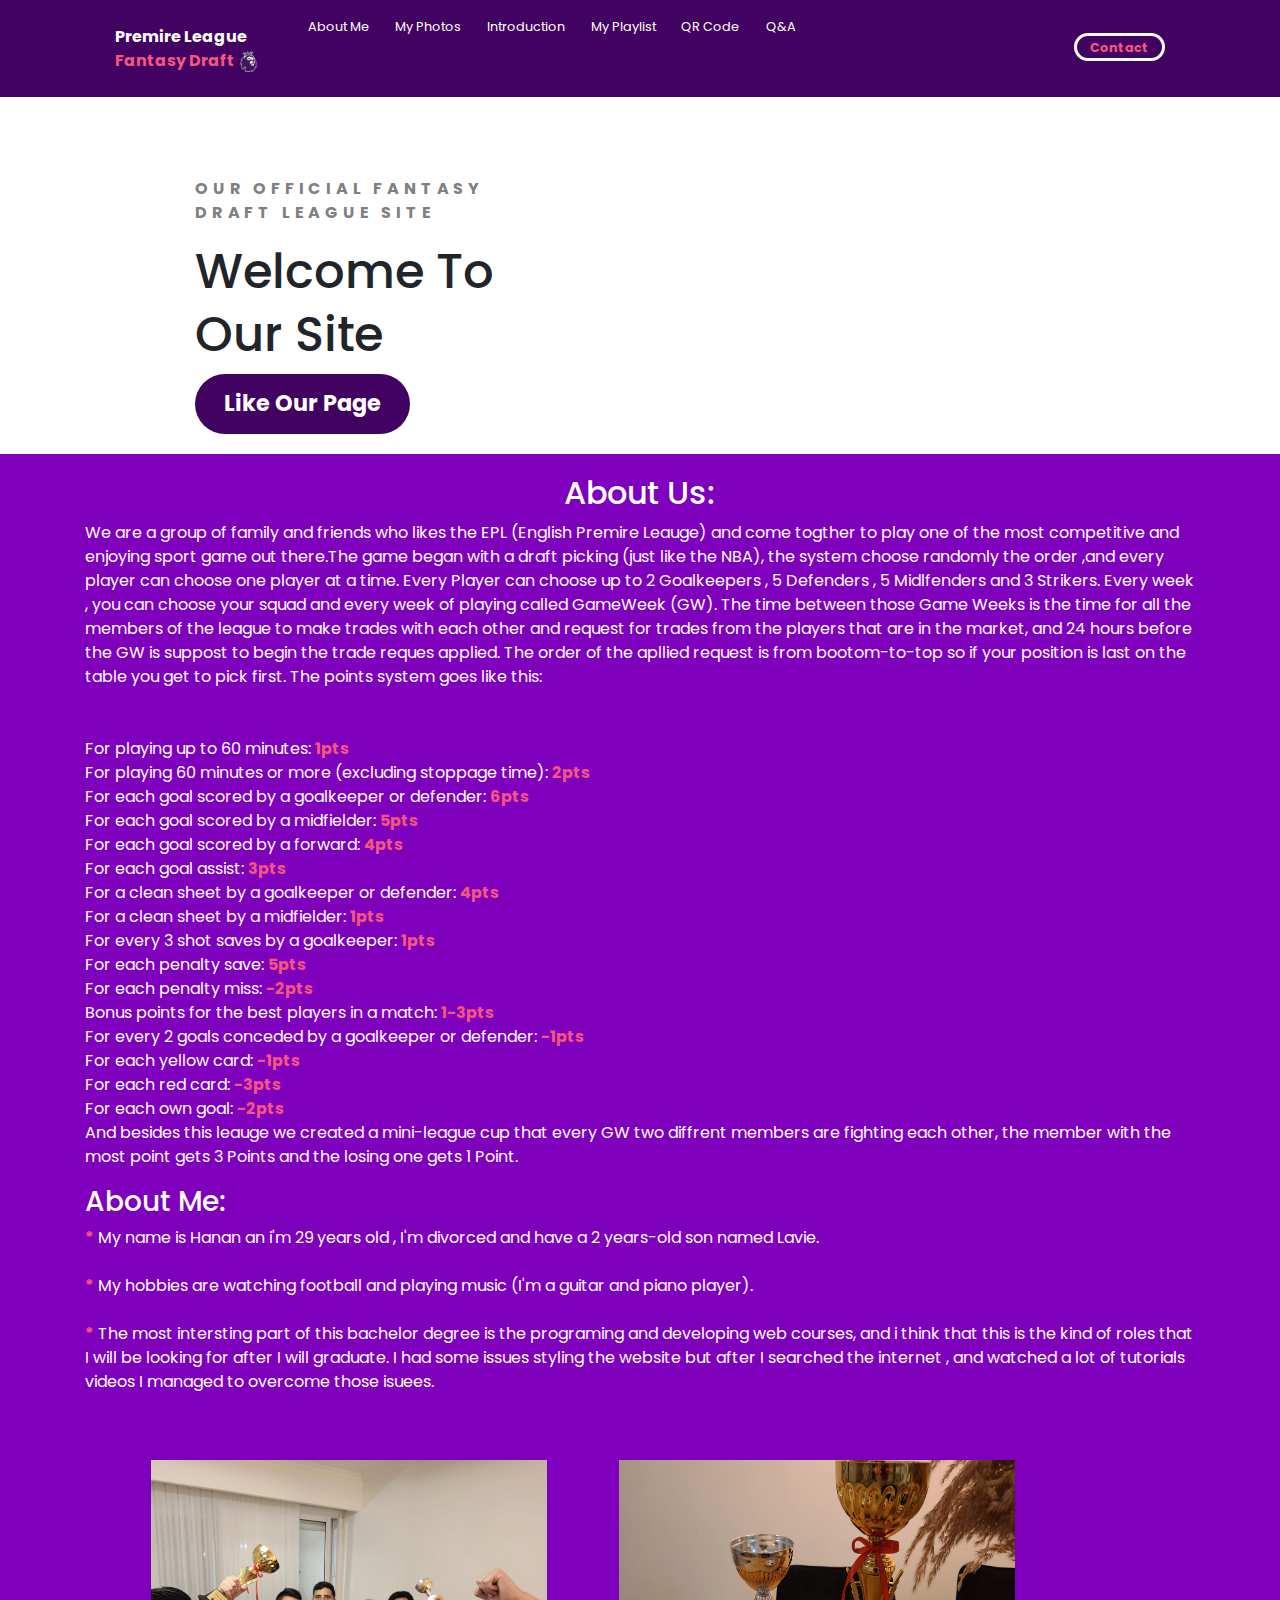
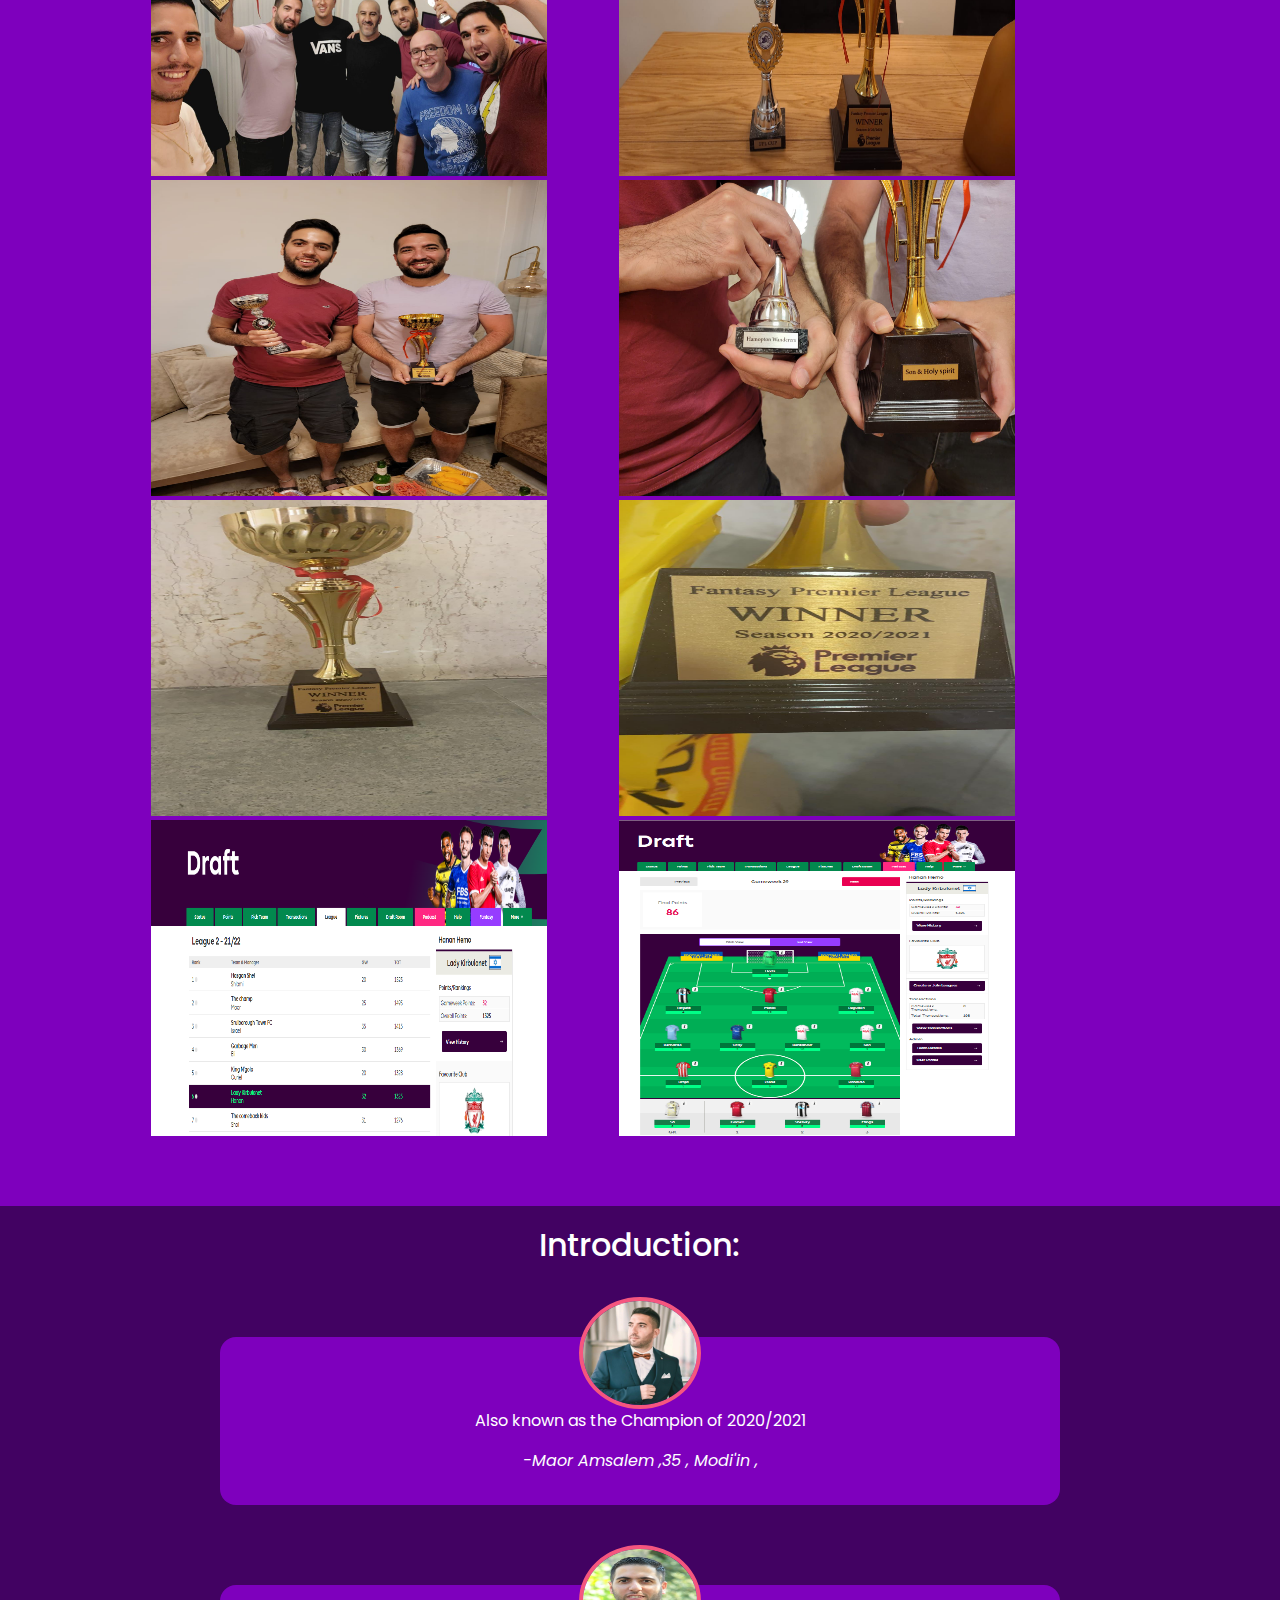
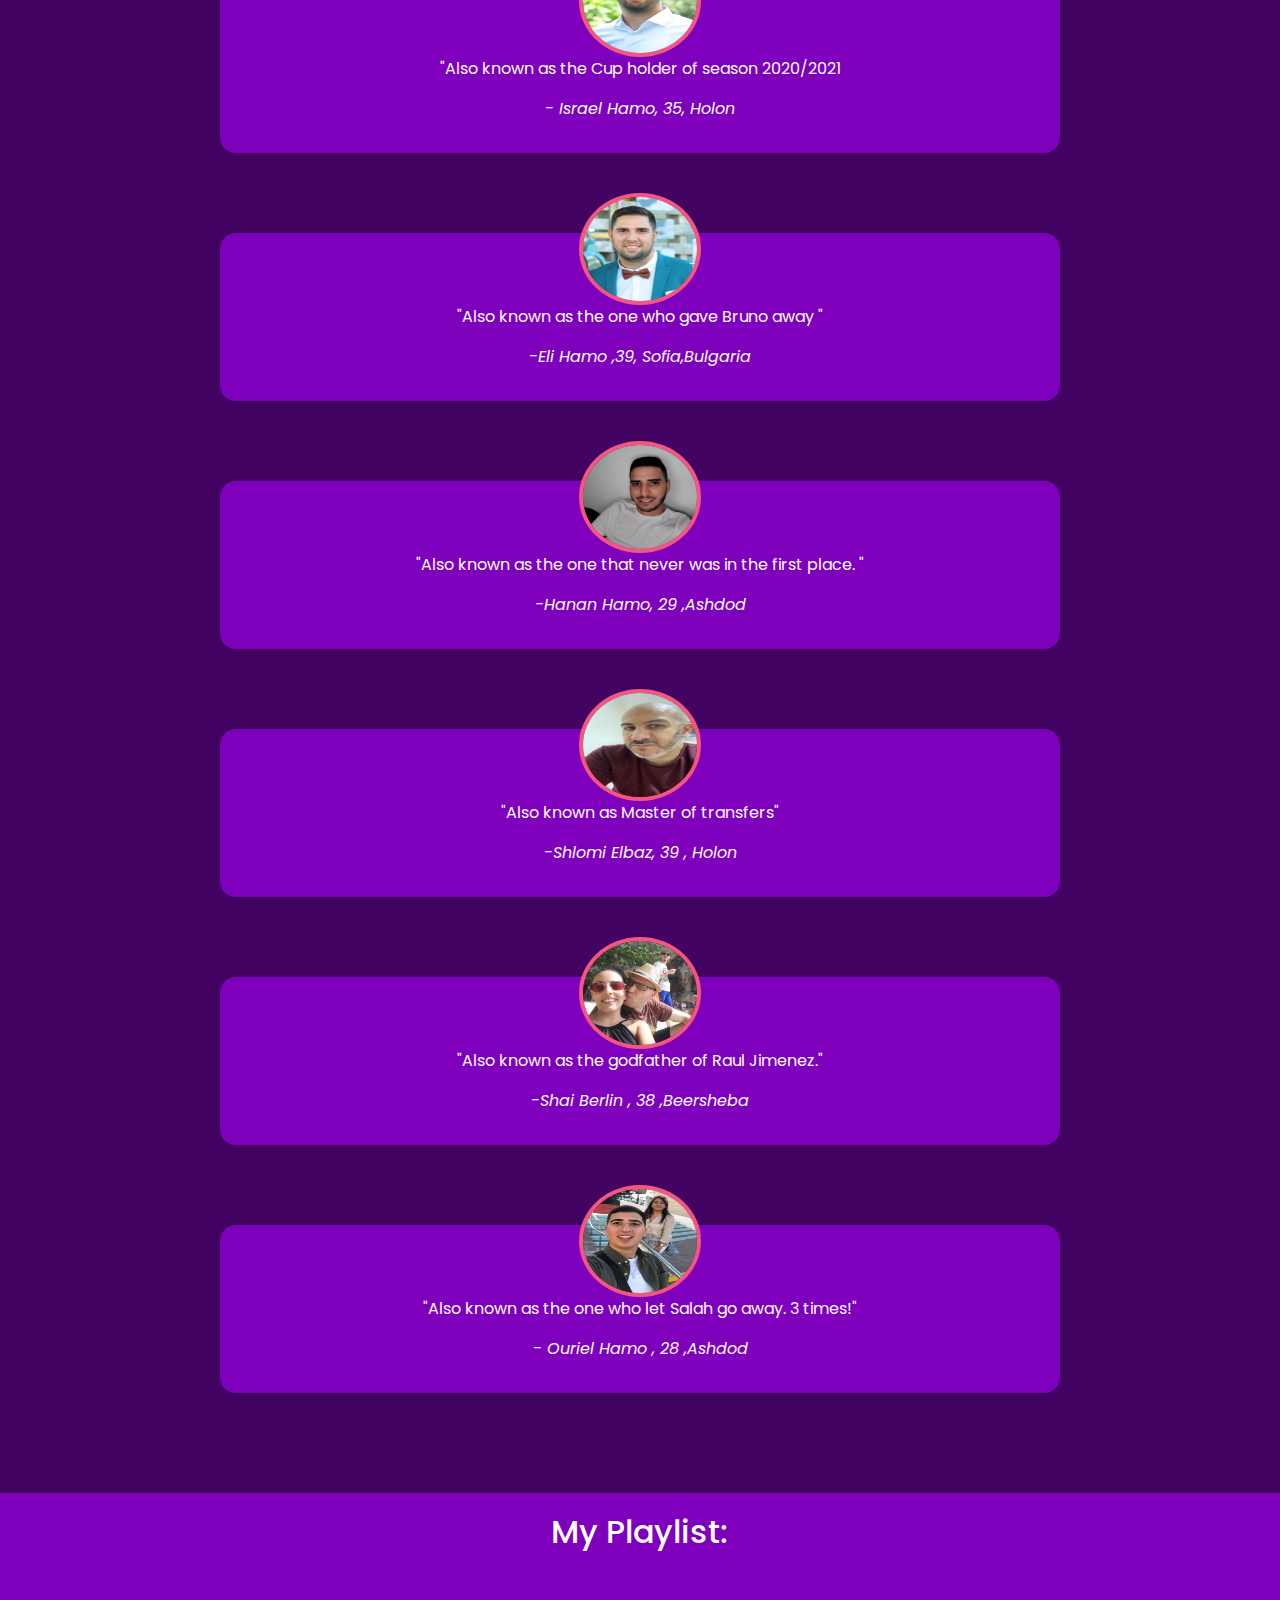
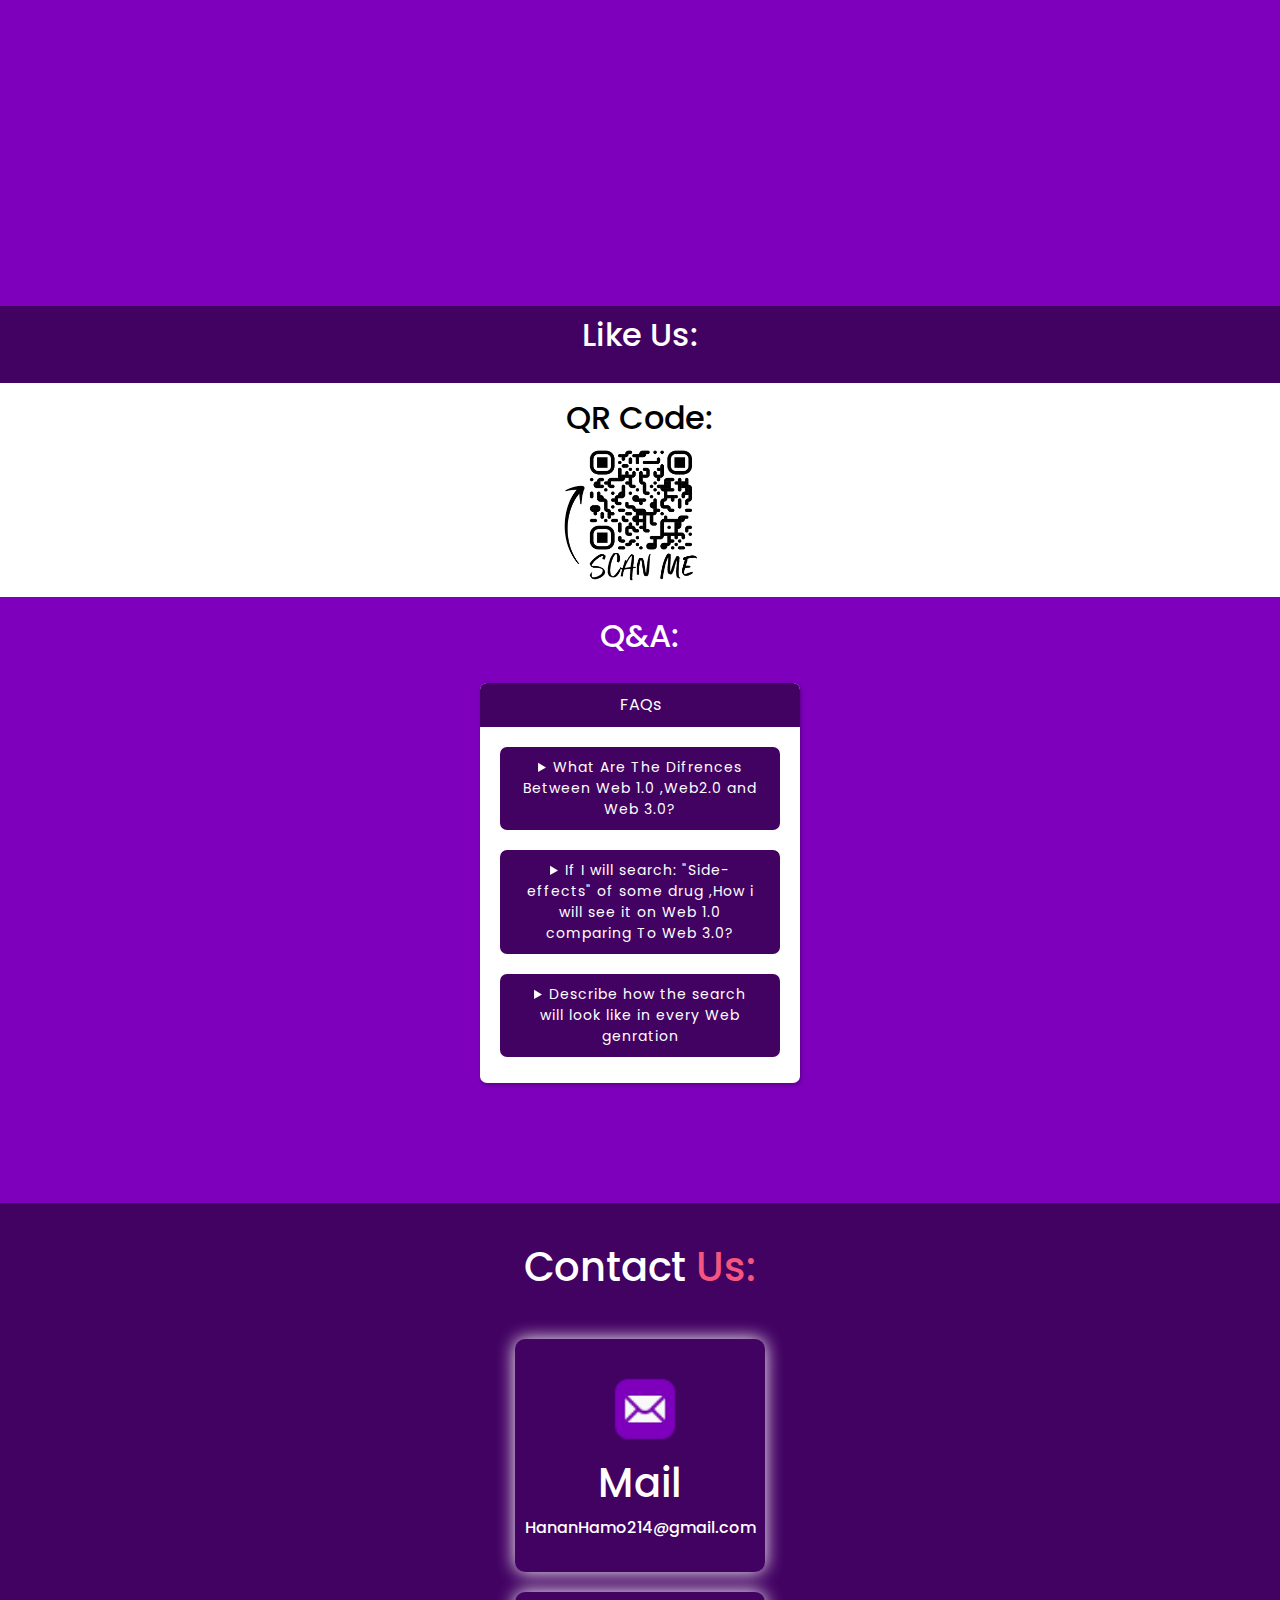
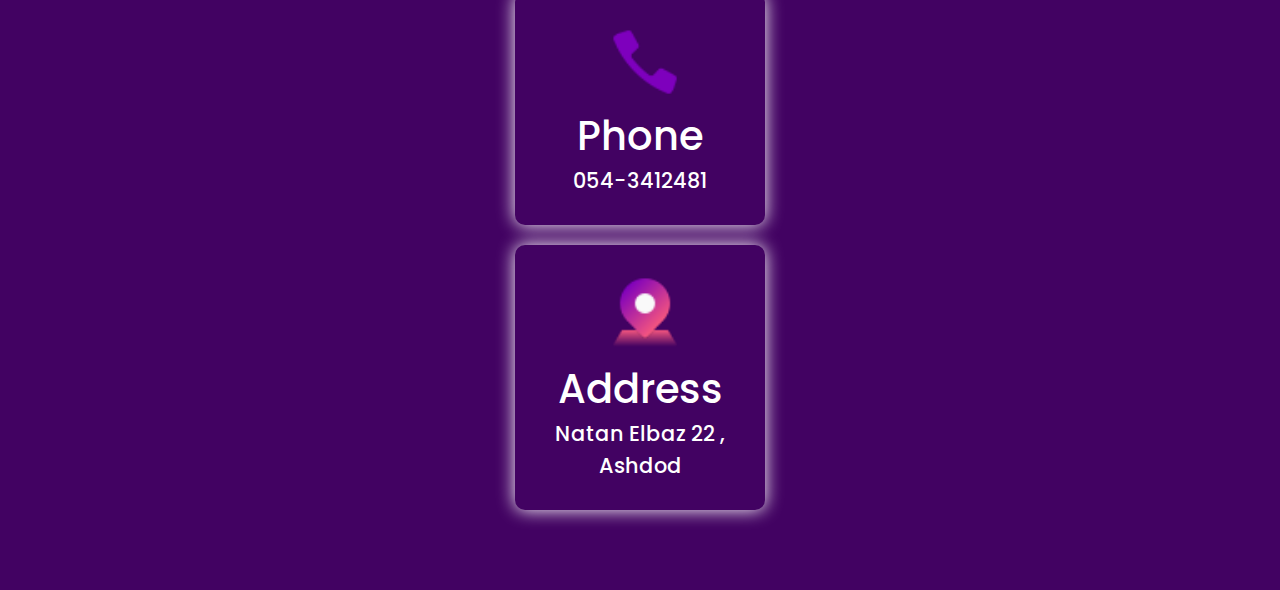
<file: index.html>
<!DOCTYPE html>
<html lang="en">
<head>
    <meta charset="UTF-8">
    <meta name="viewport" content="width=device-width, initial-scale=1.0">
    <title>Our Premire Leauge Fantasy Draft Site</title>
    <link rel="stylesheet" href="https://cdn.jsdelivr.net/npm/bootstrap@4.0.0/dist/css/bootstrap.min.css" integrity="sha384-Gn5384xqQ1aoWXA+058RXPxPg6fy4IWvTNh0E263XmFcJlSAwiGgFAW/dAiS6JXm" crossorigin="anonymous">
    <link rel="stylesheet" href="css/main.css">
    
   
   
</head>
<body>
    <div class="navbar">
        <div class="container">
            <a class="logo" href="#main">Premire League<span> Fantasy Draft</span>
            <img src="images/EnglishPremierLeague.png" alt=""> 
        </a>
            <img id="mobile-cta" class="mobile-menu" src="images/menu.svg" alt="Open Navigation" >
            <nav>
                <img id="mobile-exit" class="mobile-menu-exit" src="images/exit.svg" alt="Close Navigation">
                
                <ul class="primary-nav">
                    <li class="current"><a href="#about-me">About Me</a></li>
                    <li><a href="#my-photos">My Photos</a></li>
                    <li><a href="#introduction">Introduction</a></li>
                    <li><a href="#my-playlist">My Playlist</a></li>
                    <li><a href="#QR">QR Code</a></li>
                    <li><a href="#Q&A">Q&A</a></li>
                </ul>

                <ul class="secondary-nav">
                    
                    <li class="contact"><a href="#contact">Contact</a></li>
                </ul>
            </nav>
        </div>
    </div>

    <section class="hero" id="main">
        <div class="container">
            <div class="left-col">
                <p class="subhead">Our Official Fantasy Draft League Site</p>
                <h1>Welcome To Our Site</h1>

                <div class="hero-cta">
                    <a href="#like-us" class="primary-cta">Like Our Page</a>
                    
                      
                    </a>
                </div>
            </div>

            <div class = "hero-table" id="fs-standings"></div> <script> (function (w,d,s,o,f,js,fjs) { w['fsStandingsEmbed']=o;w[o] = w[o] || function () { (w[o].q = w[o].q || []).push(arguments) }; js = d.createElement(s), fjs = d.getElementsByTagName(s)[0]; js.id = o; js.src = f; js.async = 1; fjs.parentNode.insertBefore(js, fjs); }(window, document, 'script', 'mw', 'https://cdn.footystats.org/embeds/standings.js')); mw('params', { leagueID: 6135 }); </script>
        </div>
    </section>

    <section class="about-me" id="about-me">
        <div class="container">
            <h2 class="about-me-head">About Us:</h2>
            
            <P>We are a group of family and friends who likes the EPL (English Premire Leauge) and come togther to play one of the most competitive and enjoying sport game out there.The game began with a draft picking (just like the NBA), the system choose randomly the order ,and every player can choose one player at a time.
                Every Player can choose up to 2 Goalkeepers , 5 Defenders , 5 Midlfenders and 3 Strikers.
                Every week , you can choose your squad and every week of playing called GameWeek (GW).
                The time between those Game Weeks is the time for all the members of the league to make trades with each other and request for trades from the players that are in the market, and 24 hours before the GW is suppost to begin the trade reques applied.
                The order of the apllied request is from bootom-to-top so if your position is last on the table you get to pick first.
                The points system goes like this:
                <br>
                <br>
                <br>
                For playing up to 60 minutes: <span>1pts</span>
                <br>
                For playing 60 minutes or more (excluding stoppage time): <span> 2pts</span>
                <br>
                For each goal scored by a goalkeeper or defender: <span>6pts</span> 
                <br>
                For each goal scored by a midfielder: <span>5pts</span>
                <br>
                For each goal scored by a forward: <span>4pts</span>
                <br>
                For each goal assist: <span>3pts</span>
                <br>
                For a clean sheet by a goalkeeper or defender: <span>4pts</span>
                <br>
                For a clean sheet by a midfielder: <span>1pts</span>
                <br>
                For every 3 shot saves by a goalkeeper: <span>1pts</span>
                <br>
                For each penalty save: <span>5pts</span>
                <br>
                For each penalty miss: <span>-2pts</span>
                <br>
                Bonus points for the best players in a match: <span>1-3pts</span>
                <br>
                For every 2 goals conceded by a goalkeeper or defender: <span>-1pts</span>
                <br>
                For each yellow card: <span>-1pts</span>
                <br>
                For each red card: <span>-3pts</span>
                <br>
                For each own goal: <span>-2pts</span>
                <br>
                And besides this leauge we created a mini-league cup that every GW two diffrent members are fighting each other, the member with the most point gets 3 Points and the losing one gets 1 Point.
            </P>
            <h3>About Me:</h3>
            <P>
               <span>*</span> My name is Hanan an i'm 29 years old , I'm divorced and have a 2 years-old son named Lavie.
                <br>
                <br>
                <span>*</span> My hobbies are watching football and playing music (I'm a guitar and piano player).
                <br>
                <br>
                <span>*</span> The most intersting part of this bachelor degree is the programing and developing web courses, and i think that this is the kind of roles that I will be looking for after I will graduate.
                I had some issues styling the website but after I searched the internet , and watched a lot of tutorials videos I managed to overcome those isuees. 
            </P>
            <div class="my-photos" id ="my-photos" style="padding-top: 3em;padding-bottom: 3em;">
                <img src="images/myphotos.jpg" alt="us">
                <img src="images/Trophies.jpeg" alt="Trophies">
                <img src="images/winners.jpeg" alt="winners">
                <img src="images/Thropies2.jpeg" alt="Thropies2">
                <img src="images/LeaugeTrophy.jpeg" alt="LeaugeTrophy">
                <img src="images/LeaugeTrophy2.jpeg" alt="LeaugeTrophy2">
                <img src="images/leauge-table.png" alt="leauge table">
                <img src="images/squad-interface.png" alt="squad interface">
            </div>
            

        </div>
    </section>

    <section class="introduction-section" id="introduction">
        <div class="container">
            <h2 class="introduction-head">Introduction:</h2>
            <ul>
                <li>
                    <img src="images/maor.jpg" alt="maor">

                    <blockquote> Also known as the Champion of 2020/2021 </blockquote>
                    <cite>-Maor Amsalem ,35 , Modi'in ,</cite>
                </li>
                <li>
                    <img src="images/israel2.jpg" alt="israel">

                    <blockquote>"Also known as the Cup holder of season 2020/2021</blockquote>
                    <cite>- Israel Hamo, 35, Holon</cite>
                </li>
                <li>
                    <img src="images/eli.jpeg" alt="Eli">

                    <blockquote>"Also known as the one who gave Bruno away "</blockquote>
                    <cite>-Eli Hamo ,39, Sofia,Bulgaria</cite>
                </li>

                <li>
                    <img src="images/hanan.jpeg" alt="hanan">

                    <blockquote>"Also known as the one that never was in the first place. "</blockquote>
                    <cite>-Hanan Hamo, 29 ,Ashdod</cite>
                </li>
                <li>
                    <img src="images/shlomi.jpg" alt="shlomi">

                    <blockquote>"Also known as Master of transfers"</blockquote>
                    <cite>-Shlomi Elbaz, 39 , Holon</cite>
                </li>
                <li>
                    <img src="images/shai2.jpg" alt="shai">

                    <blockquote>"Also known as the godfather of Raul Jimenez."</blockquote>
                    <cite>-Shai Berlin , 38 ,Beersheba</cite>
                </li>
                <li>
                    <img src="images/ouriel.jpg" alt="ouriel">

                    <blockquote>"Also known as the one who let Salah go away. 3 times!"</blockquote>
                    <cite>- Ouriel Hamo , 28 ,Ashdod</cite>
                </li>

            </ul>
        </div>
    </section>
   
    
    <section class="my-playlist" id="my-playlist">
        <div class="container">
            <h2 class="my-playlist-head">My Playlist:</h2>
            
            <iframe class="iframe-playlist"  height="315" src="https://www.youtube.com/embed/videoseries?list=PLeG0EpB7BS7zlFsNcmIrsy47NPoyYO4yE" title="YouTube video player" frameborder="0" allow="accelerometer; autoplay; clipboard-write; encrypted-media; gyroscope; picture-in-picture" allowfullscreen></iframe>
            
        </div>
    </section>


    <section class="like-us" id="like-us">
        <div class="container">
            <h2 class="like-us-head">Like Us:</h2>
            
            <span class="likebtn-wrapper" data-theme="drop" data-ef_voting="bounce" data-identifier="Like_Button" data-show_dislike_label="true" data-voting_frequency="99999999999999999999999" data-counter_frmt="comma" data-share_enabled="false" data-share_size="small" data-i18n_after_like="Like"></span>
         <script>(function(d,e,s){if(d.getElementById("likebtn_wjs"))return;a=d.createElement(e);m=d.getElementsByTagName(e)[0];a.async=1;a.id="likebtn_wjs";a.src=s;m.parentNode.insertBefore(a, m)})(document,"script","//w.likebtn.com/js/w/widget.js");</script>

            
        </div>
    </section>


    <section class="QR" id="QR">
        <div class="container">
            <h2 class="QR-head">QR Code:</h2>  
            <img src="images/qrcode_15627446_.png" alt="QR-Code">   
            
        </div>
    </section>


   
    <section class="Q-and-A" id="Q&A">
        <div class="container">
            <h2 class="Q&A-head">Q&A:</h2>
            <div class="box">
                <p class="heading">FAQs</p>
                <div class="faqs">
                   <details>
                      <summary>What Are The Difrences Between Web 1.0 ,Web2.0 and Web 3.0?</summary>
                      <p class="text">
                    <span>1.</span> Web 1.0 is mostly read-only pages ,<br>
                     while Web 2.0 is read-write pages , and Web 3.0 it's all about gathering information and using data bases information.
                    <br>
                    <br>
                    <span>2.</span> Web 1.0 was "Company Focus" and was in use mostly by companies , while Web 2.0 was "Community Focus" and was more accessible for the "Simple User" to deal with.
                    <br>
                    And Web 3.0 is "Individual Focus" the internet is adapting to the things you like or search and can offer you things you might like.
                    <br>
                    <br>
                    <span>3.</span> Web 1.0 using HTML and Portals , Web 2.0 has the addons of XML/RSS files , and Web 3.0 using RDF/RDFS/OWL.                          
                    </p>
                   </details>
                   <details>
                      <summary>If I will search: "Side-effects" of some drug ,How i will see it on Web 1.0 comparing To Web 3.0? </summary>
                      <p class="text">If I will search "Side-Effect" of some drug on Web 1.0 I will have to search the medicne myself and then read about the side effects of it, this process can be long and frustrated , if i will do the same search on Web 3.0 I will get the side effect and how to treat them the best way.</p>
                   </details>
                   <details>
                      <summary>Describe how the search will look like in every Web genration</summary>
                      <p class="text">
                        <span>1.</span> On Web 1.0 i will need to have the specific URL of the site that had the information about drugs and then to search the specific drugs and then to read about the side effects.
                          <br>
                          <br>
                          <span>2.</span> On Web 2.0 I can search the side effects on Google and I will find websites that talk about those drugs and their side effects ,also , I can see comments of people and to read about how those side effects were influnce them.
                          <br>
                          <br>
                        <span>3.</span> On Web 3.0 I will search on Google those side effect I will get the full description on what are the symptoms , the Web 3.0 will answer our question without let us search too much. 
                      </p>
                   </details>
                </div>
             </div>
    </section> 
       
  <section class="contact" id="contact">
      <div class="contact-container">
          <div><h1 class="contact-title">Contact <span>Us:</span></h1></div>
          <div class="contact-items">
            <div class="contact-item" >
                <div class="icon"><a href="mailto:HananHamo214@gmail.com"><img src="images/mail.png" alt="mail-icon"> </a></div>
                <div class="contact-info">
                    <h3>Mail</h3>
                    <h4 class="mail-us">HananHamo214@gmail.com</h4>
                </div>
            </div>

            <div class="contact-items">
                <div class="contact-item">
                    <div class="icon"><a href="tel:054-3412481"><img src="images/phone.png" alt="phone-icon"></a> </div>
                    <div class="contact-info">
                        <h3>Phone</h3>
                        <h4>054-3412481</h4>
                    </div>
                </div>

                <div class="contact-items">
                    <div class="contact-item">
                        <div class="icon"> <a href="https://goo.gl/maps/yxxDnbb4LUWVbg8v9" target="_blank"><img src="images/address.png" alt="adress-icon"> </a></div>
                        <div class="contact-info">
                            <h3>Address</h3>
                            <h4>Natan Elbaz 22 , Ashdod</h4>
                        </div>
                    </div>

        </div>
       
          


         
      </div>

  </section>
      
     
      
 

    <script>

        const mobileBtn = document.getElementById('mobile-cta')
              nav = document.querySelector('nav')
              mobileBtnExit = document.getElementById('mobile-exit');

        mobileBtn.addEventListener('click', () => {
            nav.classList.add('menu-btn');
        })

        mobileBtnExit.addEventListener('click', () => {
            nav.classList.remove('menu-btn');
        })



    </script>

</body>
</html>
</file>
<file: css/main.css>
@import url("https://fonts.googleapis.com/css2?family=Poppins:wght@400;700&display=swap");
@import url("https://fonts.googleapis.com/css?family=Rubik&display=swap");
:root {
  --primary-color: #420262;
}

body {
  background: white;
  margin: 0;
  font-family: "Poppins";
}

.navbar {
  background: var(--primary-color);
  padding: 1em;
}
.navbar .logo {
  text-decoration: none;
  font-weight: bold;
  color: white;
  font-size: 1em;
}
.navbar .logo img {
  position: static;
  width: 1.3em;
  height: 1.3em;
}
.navbar .logo span {
  color: #F5567F;
}
.navbar nav {
  display: none;
}
.navbar .mobile-menu {
  cursor: pointer;
}
.navbar .mobile-menu img {
  color: white;
}

ul {
  list-style-type: none;
  margin: 0;
  padding: 0;
}

section {
  width: 100%;
}

.hero {
  padding-top: 2em;
  padding-bottom: 20px;
  text-align: center;
}

.left-col .subhead {
  text-transform: uppercase;
  font-weight: bold;
  color: gray;
  letter-spacing: 0.3em;
}
.left-col h1 {
  font-size: 2.5em;
  line-height: 1.3em;
  margin-top: 0.2em;
}
.left-col .primary-cta {
  background: var(--primary-color);
  color: white;
  text-decoration: none;
  padding: 0.6em 1.3em;
  font-size: 1.4em;
  border-radius: 5em;
  font-weight: bold;
  display: inline-block;
}

.hero-img {
  width: 80%;
  margin-top: 3em;
}

section.about-me {
  padding-top: 20px;
  padding-bottom: 20px;
  background: #7e00bd;
  color: white;
}
section.about-me .about-me-head {
  text-align: center;
}
section.about-me span {
  font-weight: bold;
  color: #F5567F;
}
section.about-me div.container {
  width: 100%;
}
section.about-me div.container img {
  height: 10rem;
  width: 49%;
  justify-content: center;
  padding: 2px;
}

.introduction-section {
  padding-top: 20px;
  padding-bottom: 20px;
  background: var(--primary-color);
  color: white;
  display: grid;
}
.introduction-section .introduction-head {
  text-align: center;
  padding-bottom: 2em;
}
.introduction-section li {
  background: #7e00bd;
  text-align: center;
  padding: 2em 1em;
  width: 80%;
  margin: 0 auto 5em auto;
  border-radius: 1em;
}
.introduction-section li img {
  width: 7.6em;
  height: 7em;
  border: 4px solid #F5567F;
  border-radius: 50%;
  margin-top: -4.5em;
}

.my-playlist {
  padding-top: 20px;
  padding-bottom: 20px;
  background: #7e00bd;
  color: white;
  text-align: center;
}
.my-playlist iframe {
  width: 100%;
  height: 10em;
}
.my-playlist div {
  padding: -4em;
}

.like-us {
  padding-top: 10px;
  padding-bottom: 20px;
  text-align: center;
  background: var(--primary-color);
  color: white;
}

.QR {
  background: white;
  color: black;
  text-align: center;
  padding-top: 1em;
  margin-top: 0px;
  padding-bottom: 1em;
}
.QR h2 {
  margin-bottom: 0;
}
.QR img {
  height: 9em;
  width: 12em;
}

.Q-and-A {
  text-align: center;
  padding-top: 20px;
  padding-bottom: 100px;
  background: #7e00bd;
  color: white;
}
.Q-and-A .box {
  width: 20em;
  height: 25em;
  display: inline-block;
  margin: 100px auto;
  background: #fff;
  border-radius: 7px;
  box-shadow: 1px 2px 4px rgba(0, 0, 0, 0.3);
}
.Q-and-A .box {
  margin-top: 20px;
  margin-bottom: 20px;
  text-align: center;
  margin-left: 0;
  margin-right: 0;
}
.Q-and-A .box .heading {
  background: #420262;
  border-radius: 7px 7px 0px 0px;
  padding: 10px;
  color: white;
  text-align: center;
  font-family: "Poppins";
  margin-top: 0;
}
.Q-and-A .faqs {
  padding: 0px 20px 20px;
  background: white;
}
.Q-and-A ::-webkit-details-marker {
  float: right;
  margin-top: 3px;
}
.Q-and-A details {
  background: var(--primary-color);
  padding: 10px 20px;
  border-radius: 7px;
  margin-top: 20px;
  font-family: "Poppins";
  font-size: 14px;
  letter-spacing: 1px;
  cursor: pointer;
  color: white;
}
.Q-and-A details span {
  color: #F5567F;
}
.Q-and-A details summary {
  outline: none;
}

.contact, #contact {
  background-color: var(--primary-color);
  color: white;
  flex-direction: column;
  max-width: 1200px;
  margin-left: 0;
  margin-right: 0;
  width: 100%;
}
.contact .contact-title, #contact .contact-title {
  padding-bottom: 20px;
  text-align: center;
  padding-top: 20px;
}
.contact .contact-title span, #contact .contact-title span {
  color: #F5567F;
}
.contact .contact-items, #contact .contact-items {
  width: 100%;
  padding: 20px;
}
.contact .contact-items .contact-item, #contact .contact-items .contact-item {
  background-color: var(--primary-color);
  width: 80%;
  padding: 20px;
  text-align: center;
  border-radius: 10px;
  padding: 30px;
  padding-bottom: 20px;
  margin: 30px;
  margin-bottom: 0px;
  display: flex;
  justify-content: center;
  align-items: center;
  box-shadow: 0px 0px 18px 0px white;
  transition: 0.3s ease box-shadow;
  flex-direction: column;
}
.contact .contact-items .contact-item:hover, #contact .contact-items .contact-item:hover {
  box-shadow: 0px 0px 18px 0 #F5567F;
  background-color: #F5567F;
}
.contact .contact-items .contact-item .icon, #contact .contact-items .contact-item .icon {
  width: 70px;
  margin: 0 auto;
  margin-bottom: 10px;
  cursor: pointer;
}
.contact .contact-items .contact-item .mail-us, #contact .contact-items .contact-item .mail-us {
  font-size: medium;
}
.contact .contact-items .contact-item h3, #contact .contact-items .contact-item h3 {
  font-size: 2.5rem;
  font-weight: 500;
  margin-bottom: 5px;
}
.contact .contact-items .contact-item h4, #contact .contact-items .contact-item h4 {
  font-size: 1.3rem;
  line-height: 2rem;
  font-weight: 500;
}

h2 {
  text-align: center;
  font-size: 2em;
}

nav.menu-btn {
  display: block;
}

nav {
  position: fixed;
  z-index: 999;
  width: 66%;
  right: 0;
  top: 0;
  background: var(--primary-color);
  height: 100vh;
  padding: 1em;
}
nav ul.primary-nav {
  margin-top: 5em;
}
nav li a {
  color: white;
  text-decoration: none;
  display: block;
  padding: 0.5em;
  font-size: 1.3em;
  text-align: right;
}
nav li a:hover {
  font-weight: bold;
  color: #F5567F;
}

.mobile-menu-exit {
  float: right;
  margin: 0.5em;
  cursor: pointer;
}

@media only screen and (min-width: 200px) {
  .contact {
    max-width: 100% !important;
  }
  .contact div.contact-item {
    justify-content: center;
    width: 250px !important;
    margin: 0 auto !important;
  }
  .contact div.contact-item .icon img {
    height: 5em;
    width: 5em;
  }
}
@media only screen and (min-width: 769px) {
  .about-me {
    position: relative;
  }
  .about-me div.container {
    width: 100%;
  }
  .about-me div.container img {
    height: 20em !important;
    width: 25em !important;
    padding: 2px;
    margin-left: 7em;
    display: inline-block;
  }

  .contact {
    max-width: 100% !important;
  }
  .contact div.contact-item {
    justify-content: center;
    max-width: 400px !important;
    margin: 0 auto !important;
  }
  .contact div.contact-item .icon img {
    height: 5em;
    width: 5em;
  }
}
@media only screen and (min-width: 814px) {
  .mobile-menu, .mobile-menu-exit {
    display: none;
  }

  .navbar .container {
    display: grid;
    grid-template-columns: 180px auto;
    justify-content: unset;
  }

  .contact {
    max-width: 100% !important;
  }
  .contact div.contact-item {
    justify-content: center;
    max-width: 300px !important;
    margin: 0 auto !important;
  }
  .contact div.contact-item .icon img {
    height: 5em;
    width: 5em;
  }

  .navbar nav {
    display: flex;
    justify-content: space-between;
    background: none;
    position: unset;
    height: auto;
    width: 100%;
    padding: 0;
  }
  .navbar nav ul {
    display: flex;
  }
  .navbar nav a {
    color: white;
    font-size: 0.8em;
    padding: 0.1em 1em;
  }
  .navbar nav ul.primary-nav {
    margin: 0;
  }
  .navbar nav li.current a {
    color: white;
    font-size: 0.8em;
  }
  .navbar nav li.current a:hover {
    font-weight: bold;
    color: #F5567F;
  }
  .navbar nav li.contact a {
    color: #F5567F;
    border: 3px solid white;
    font-weight: bold;
    border-radius: 4em;
    margin-top: -0.2em;
  }
  .navbar nav li.contact a:hover {
    background: #F5567F;
    color: white;
  }
}
@media only screen and (min-width: 1080px) {
  .container {
    width: 1080px;
    margin: 0 auto;
  }

  section {
    padding: 10em 4em;
    width: 100%;
    margin-right: 0;
  }

  .hero .container {
    display: flex;
    justify-content: space-between;
    text-align: left;
  }
  .hero .container .left-col {
    margin: 3em 3em 0 5em;
  }
  .hero .container .left-col h1 {
    font-size: 3em;
    width: 90%;
  }

  .hero-table {
    width: 70%;
    margin-right: 8em;
  }

  .primary-cta {
    margin-right: 1em;
  }

  ul.introduction-section {
    display: flex;
    margin-left: 0 1em;
  }
  ul.introduction-section li {
    font-size: 1em;
    margin: 0;
  }
  ul.introduction-section li:before {
    width: 30px;
    height: 30px;
  }

  .about-me {
    position: relative;
  }
  .about-me div.container {
    width: 100%;
  }
  .about-me div.container img {
    height: 20em !important;
    width: 25em !important;
    padding: 2px;
    margin-left: 4em;
    display: inline-block;
  }

  .my-playlist iframe {
    width: 25em;
    height: 20em;
  }

  .Q-and-A .box {
    position: relative;
    display: inline-block;
    margin-right: 0;
  }

  .contact {
    padding-top: 20px;
    padding-bottom: 20px;
    max-width: 100% !important;
  }
  .contact div.contact-item {
    justify-content: center;
    max-width: 400px !important;
    margin: 0 auto !important;
  }
  .contact div.contact-item .icon img {
    height: 5em;
    width: 5em;
  }
}/*# sourceMappingURL=main.css.map */
</file>
